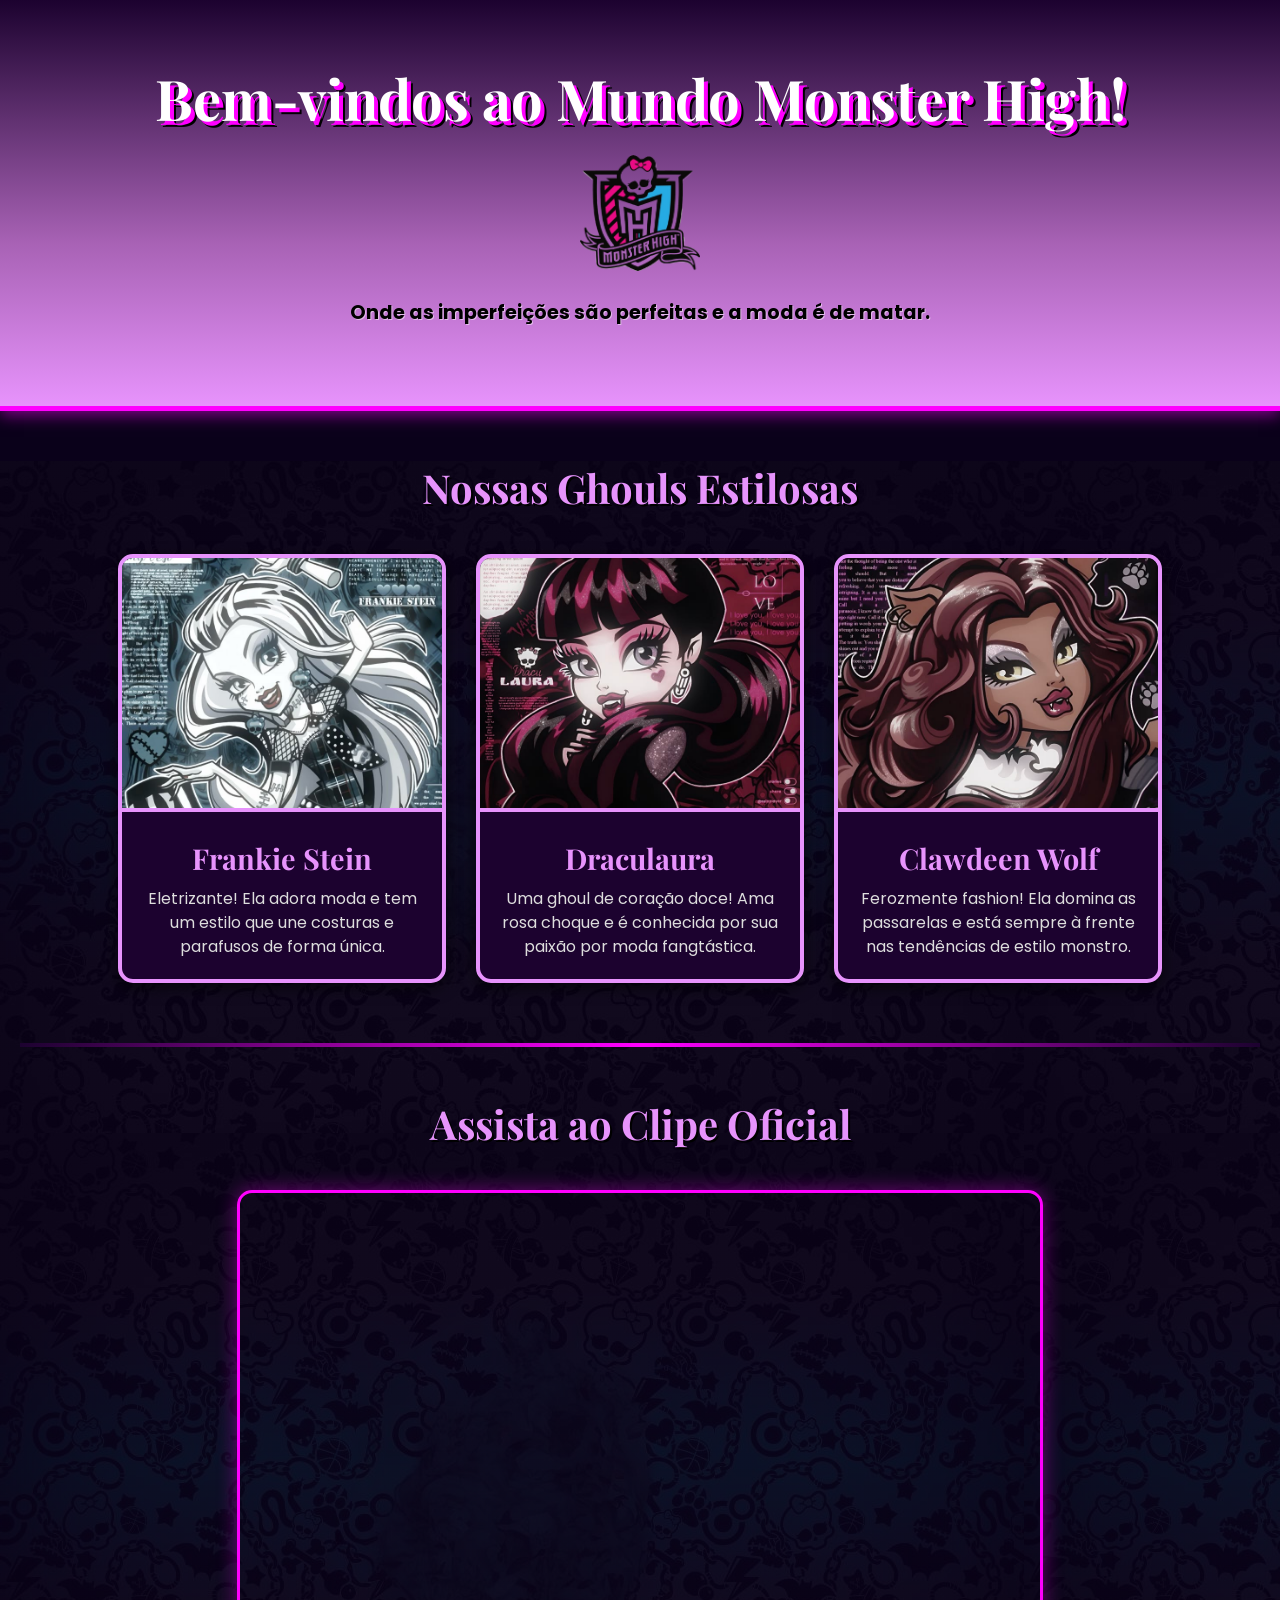
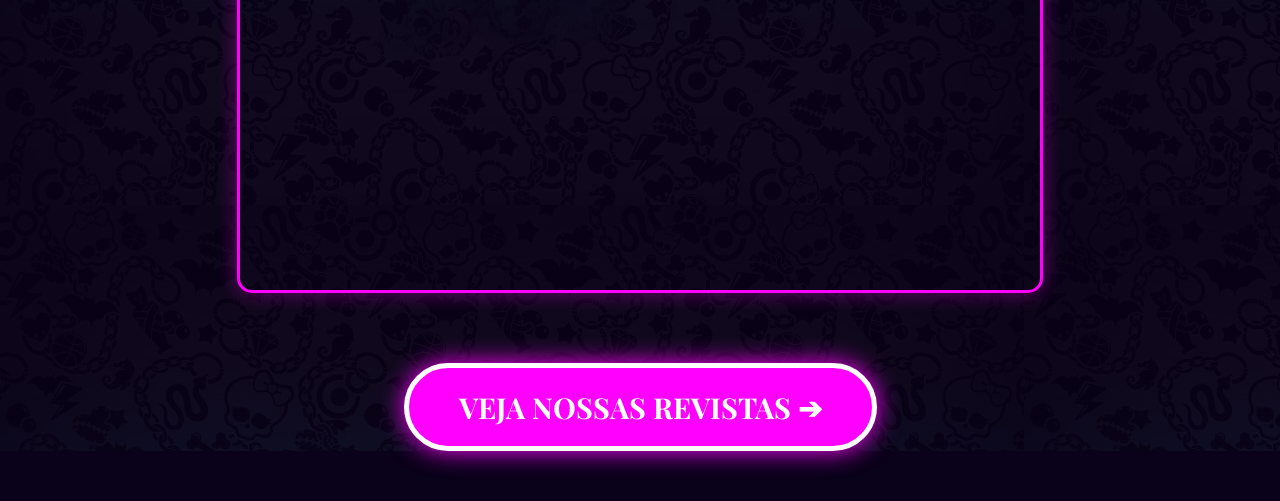
<file: index.html>
<!DOCTYPE html>
<html lang="pt-br">
<head>
    <meta charset="UTF-8">
    <meta name="viewport" content="width=device-width, initial-scale=1.0">
    <title>Bem-vindos ao Mundo Monster High</title>
    <link rel="icon" type="image/png" href="monster/caveira.webp">
    <link href="https://fonts.googleapis.com/css2?family=Playfair+Display:wght@700&family=Poppins:wght@300;400&display=swap" rel="stylesheet">
    <link rel="stylesheet" href="css/style.css">
</head>
<body>

    <header>
        <h1>Bem-vindos ao Mundo Monster High!</h1>
        <img src="monster/image-removebg-preview.png" alt="Logo Monster High" style="width: 120px; margin-top: 20px;">
        <p>Onde as imperfeições são perfeitas e a moda é de matar.</p>
    </header>

    <div class="container">
        <h2 class="section-title">Nossas Ghouls Estilosas</h2>
        
        <div class="characters">
            <div class="char-card">
                <img src="monster/frann.jpg" alt="Frankie Stein">
                <div class="char-info">
                    <h3>Frankie Stein</h3>
                    <p>Eletrizante! Ela adora moda e tem um estilo que une costuras e parafusos de forma única.</p>
                </div>
            </div>
            
            <div class="char-card">
                <img src="monster/dra.jpg" alt="Draculaura">
                <div class="char-info">
                    <h3>Draculaura</h3>
                    <p>Uma ghoul de coração doce! Ama rosa choque e é conhecida por sua paixão por moda fangtástica.</p>
                </div>
            </div>
            
            <div class="char-card">
                <img src="monster/clau1.jpg" alt="Clawdeen Wolf">
                <div class="char-info">
                    <h3>Clawdeen Wolf</h3>
                    <p>Ferozmente fashion! Ela domina as passarelas e está sempre à frente nas tendências de estilo monstro.</p>
                </div>
            </div>
        </div>

        <hr class="divider">
        <div class="video-section">
            <h2 class="section-title">Assista ao Clipe Oficial</h2>
            <div class="video-wrapper">
                <iframe width="560" height="315" src="https://www.youtube.com/embed/nGawAhRjtoA?si=n0dJTivUtG5hPZRn" title="YouTube video player" frameborder="0" allow="accelerometer; autoplay; clipboard-write; encrypted-media; gyroscope; picture-in-picture; web-share" referrerpolicy="strict-origin-when-cross-origin" allowfullscreen></iframe>
            </div>
        </div>

        <a href="revistas.html" class="btn-revistas">VEJA NOSSAS REVISTAS ➔</a>
    </div>

</body>
</html>
</file>
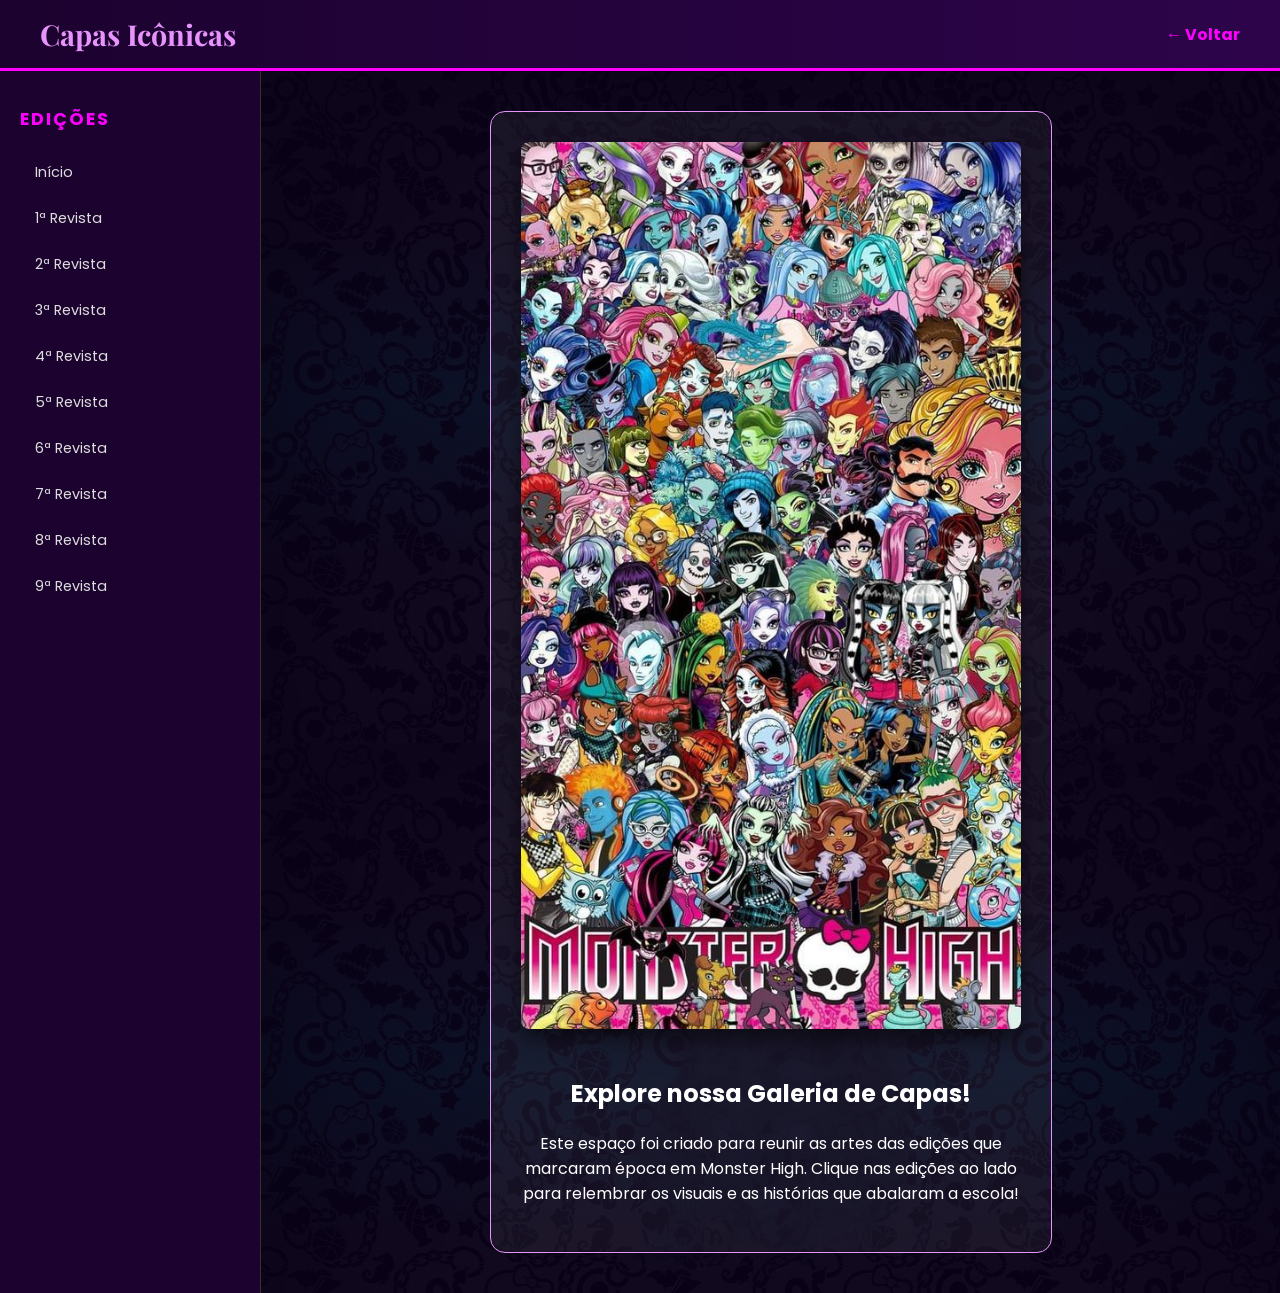
<file: revistas.html>
<!DOCTYPE html>
<html lang="pt-br">
<head>
    <meta charset="UTF-8">
    <meta name="viewport" content="width=device-width, initial-scale=1.0">
    <title>Revistas Monster High - Oficial</title>
    <link rel="icon" type="image/png" href="monster/caveira.webp">
    <link href="https://fonts.googleapis.com/css2?family=Playfair+Display:wght@700&family=Poppins:wght@300;400&display=swap" rel="stylesheet">
    <link rel="stylesheet" href="css/revistas.css">
</head>
<body>

    <header class="main-header">
        <h1>Capas Icônicas</h1>
        <a href="index.html" class="back-link">← Voltar</a>
    </header>

    <div class="layout-container">
        <nav class="sidebar">
            <h2>Edições</h2>
            <ul>
                <li><a href="#capa">Início</a></li>
                <li><a href="#revista1">1ª Revista</a></li>
                <li><a href="#revista2">2ª Revista</a></li>
                <li><a href="#revista3">3ª Revista</a></li>
                <li><a href="#revista4">4ª Revista</a></li>
                <li><a href="#revista5">5ª Revista</a></li>
                <li><a href="#revista6">6ª Revista</a></li>
                <li><a href="#revista7">7ª Revista</a></li>
                <li><a href="#revista8">8ª Revista</a></li>
                <li><a href="#revista9">9ª Revista</a></li>
            </ul>
        </nav>

        <main class="content">
            <section id="capa" class="revista-section">
                <div class="card-content">
                    <img src="revistas/imagens/principal.jpeg" alt="Banner Principal Monster High" class="img-destaque">
                    <h2>Explore nossa Galeria de Capas!</h2>
                    <p>Este espaço foi criado para reunir as artes das edições que marcaram época em Monster High. Clique nas edições ao lado para relembrar os visuais e as histórias que abalaram a escola!</p>
                </div>
            </section>

            <section id="revista1" class="revista-section">
                <div class="card-content">
                    <img src="revistas/imagens/capa1.png" alt="Capa da Edição 1" class="img-revista">
                    <p>Uma aventura eletrizante com Frankie Stein e suas amigas!</p>
                </div>
            </section>

            <section id="revista2" class="revista-section">
                <div class="card-content">
                    <img src="revistas/imagens/capa2.webp" alt="Capa da Edição 2" class="img-revista">
                    <p>Draculaura compartilha seus segredos de moda de matar.</p>
                </div>
            </section>

            <section id="revista3" class="revista-section">
                <div class="card-content">
                    <img src="revistas/imagens/capa3.png" alt="Capa da Edição 3" class="img-revista">
                    <p>Clawdeen Wolf compartilha suas experiências em eventos de moda.</p>
                </div>
            </section>

            <section id="revista4" class="revista-section">
                <div class="card-content">
                    <img src="revistas/imagens/capa4.jpg" alt="Capa da Edição 4" class="img-revista">
                    <p>Uma edição especial com as ghouls mais estilosas da escola!</p>
                </div>
            </section>

            <section id="revista5" class="revista-section">
                <div class="card-content">
                    <img src="revistas/imagens/capa5.webp" alt="Capa da Edição 5" class="img-revista">
                    <p>Descubra os bastidores das festas mais incríveis de Monster High!</p>
                </div>
            </section>

            <section id="revista6" class="revista-section">
                <div class="card-content">
                    <img src="revistas/imagens/capa6.jpeg" alt="Capa da Edição 6" class="img-revista">
                    <p>As ghouls enfrentam desafios assustadores com muito estilo!</p>
                </div>
            </section>

            <section id="revista7" class="revista-section">
                <div class="card-content">
                    <img src="revistas/imagens/capa7.jpg" alt="Capa da Edição 7" class="img-revista">
                    <p>Uma edição especial dedicada às ghouls mais fashionistas!</p>
                </div>
            </section>

            <section id="revista8" class="revista-section">
                <div class="card-content">
                    <img src="revistas/imagens/capa8.jpeg" alt="Capa da Edição 8" class="img-revista">
                    <p>As ghouls enfrentam um mistério fashion que vai abalar a escola!</p>
                </div>
            </section>

            <section id="revista9" class="revista-section">
                <div class="card-content">
                    <img src="revistas/imagens/capa9.jpg" alt="Capa da Edição 9" class="img-revista">
                    <p>O encerramento da temporada com estilo feroz!</p>
                </div>
            </section>
        </main>
    </div>

</body>
</html>
</file>
<file: css/style.css>
/* style.css */

body {
    margin: 0;
    padding: 0;
    background-color: #0a011a;
    color: #f1f1f1;
    font-family: 'Poppins', sans-serif;
    text-align: center;
}

header {
    background: linear-gradient(180deg, #1c022f 0%, #a862b5 60%, #e793fc 100%);
    padding: 60px 20px;
    border-bottom: 5px solid #ff00ff;
    box-shadow: 0 4px 15px rgba(255, 0, 255, 0.5);
}

h1 {
    font-family: 'Playfair Display', serif;
    font-size: 3.5rem;
    margin: 0;
    color: #fff;
    text-shadow: 4px 4px 0px #ff00ff, 6px 6px 0px #000;
}

header p {
    color: #000;
    font-size: 1.2rem;
    font-weight: bold;
    text-shadow: 1px 1px 0px rgba(255, 255, 255, 0.5);
}

.container {
    max-width: 1500px;
    margin: 50px auto;
    padding: 0 20px;
    background: linear-gradient(rgba(10, 1, 26, 0.8), rgba(10, 1, 26, 0.8)), url(../monster/wallpapermonsterhighclub31.jpg)
}

h2.section-title {
    font-family: 'Playfair Display', serif;
    color: #e793fc;
    font-size: 2.5rem;
    text-shadow: 2px 2px #000;
    margin-bottom: 40px;
}

.characters {
    display: flex;
    justify-content: center;
    flex-wrap: wrap;
    gap: 30px;
    margin-bottom: 60px;
}

.char-card {
    background: #1c022f;
    border: 4px solid #e793fc;
    border-radius: 15px;
    padding: 0;
    width: 320px;
    overflow: hidden;
    transition: all 0.3s ease;
    box-shadow: 0 5px 15px rgba(0, 0, 0, 0.6);
}

.char-card:hover {
    transform: translateY(-10px) scale(1.02);
    background: #2d044a;
    box-shadow: 0 10px 30px rgba(231, 147, 252, 0.4);
}

.char-card img {
    width: 100%;
    height: 250px;
    object-fit: cover;
    border-bottom: 4px solid #e793fc;
}

.char-info {
    padding: 20px;
}

.char-info h3 {
    color: #e793fc;
    font-size: 1.8rem;
    margin: 0 0 10px 0;
    font-family: 'Playfair Display', serif;
}

.char-info p {
    font-size: 1rem;
    line-height: 1.5;
    color: #ddd;
    margin: 0;
}

.btn-revistas {
    display: inline-block;
    background-color: #ff00ff;
    color: white;
    text-decoration: none;
    padding: 20px 50px;
    font-size: 1.8rem;
    font-weight: bold;
    border: 5px solid #fff;
    border-radius: 50px;
    box-shadow: 0 0 25px #ff00ff;
    transition: all 0.3s ease;
    margin-top: 30px;
    font-family: 'Playfair Display', serif;
}

.btn-revistas:hover {
    background-color: #e793fc;
    box-shadow: 0 0 40px #e793fc;
    transform: scale(1.1) translateY(-3px);
    color: #1c022f;
}

.divider {
    border: 0;
    height: 4px;
    background: linear-gradient(90deg, #1c022f, #ff00ff, #1c022f);
    margin: 50px 0;
}

.video-section {
    margin: 40px 0;
    text-align: center;
}

.video-wrapper {
    position: relative;
    padding-bottom: 56.25%; /* Mantém a proporção 16:9 */
    height: 0;
    overflow: hidden;
    max-width: 800px;
    margin: 0 auto;
    border: 3px solid #ff00ff;
    border-radius: 15px;
    box-shadow: 0 0 20px rgba(255, 0, 255, 0.4);
}

.video-wrapper iframe {
    position: absolute;
    top: 0;
    left: 0;
    width: 100%;
    height: 100%;
}
</file>
<file: css/revistas.css>
/* Configurações de Base */
body {
    margin: 0;
    font-family: 'Poppins', sans-serif;
    background-color: #0a011a;
    color: white;
    overflow-x: hidden;
}

/* Header */
.main-header {
    background: linear-gradient(90deg, #1c022f, #2d044a);
    padding: 15px 40px;
    display: flex;
    justify-content: space-between;
    align-items: center;
    border-bottom: 3px solid #ff00ff;
    box-shadow: 0 4px 10px rgba(0,0,0,0.5);
}

.main-header h1 {
    margin: 0;
    font-family: 'Playfair Display', serif;
    color: #e793fc;
    font-size: 1.8rem;
}

.back-link {
    color: #ff00ff;
    text-decoration: none;
    font-weight: bold;
    transition: 0.3s;
}

.back-link:hover {
    color: #e793fc;
    text-shadow: 0 0 10px #ff00ff;
}

/* Layout Flexbox */
.layout-container {
    display: flex;
    min-height: calc(100vh - 70px);
}

/* Sidebar */
.sidebar {
    width: 220px;
    background-color: #1c022f;
    padding: 20px;
    border-right: 1px solid #333;
}

.sidebar h2 {
    color: #ff00ff;
    font-size: 1.1rem;
    text-transform: uppercase;
    letter-spacing: 2px;
    margin-bottom: 20px;
}

.sidebar ul {
    list-style: none;
    padding: 0;
}

.sidebar ul li a {
    display: block;
    padding: 10px 15px;
    color: #ddd;
    text-decoration: none;
    margin-bottom: 5px;
    border-radius: 4px;
    transition: all 0.2s ease;
    font-size: 0.9rem;
}

.sidebar ul li a:hover {
    background-color: #ff00ff;
    color: white;
    transform: translateX(5px);
}

/* Área de Conteúdo */
.content {
    flex: 1;
    padding: 40px;
    display: flex;
    justify-content: center;
    background: linear-gradient(rgba(10, 1, 26, 0.8), rgba(10, 1, 26, 0.8)), url(../monster/wallpapermonsterhighclub31.jpg)
}

.revista-section {
    display: none; /* Escondido por padrão */
    animation: fadeIn 0.5s ease;
}

/* Mágica do :target - Mostra a seção que combina com o ID na URL */
.revista-section:target {
    display: block;
}

/* Exibe a capa por padrão se não houver ID na URL */
.revista-section#capa {
    display: block;
}

/* Se qualquer outra seção estiver como :target, escondemos a capa inicial */
main:has(section:target:not(#capa)) #capa {
    display: none;
}

.card-content {
    text-align: center;
    background: rgba(255, 255, 255, 0.05);
    padding: 30px;
    border-radius: 15px;
    border: 1px solid #e793fc;
    max-width: 500px;
}

.img-destaque {
    max-width:100%;
    height: auto; /* Mantemos auto apenas para o banner principal, que é diferente das capas */
    border-radius: 8px;
    margin-bottom: 20px;
    box-shadow: 0 10px 20px rgba(0,0,0,0.5);
}

.img-revista {
    width: 320px;           /* Largura fixa para todas */
    height: 450px;          /* Altura fixa (padrão de revista) */
    object-fit: cover;      /* Corta as sobras sem distorcer o desenho */
    object-position: top;   /* Mantém o topo (título da revista) visível */
    border-radius: 8px;
    margin-bottom: 20px;
    box-shadow: 0 10px 20px rgba(0,0,0,0.5);
    border: 2px solid #e793fc; /* Um contorno para dar acabamento */
}

.btn-ler {
    display: inline-block;
    padding: 12px 30px;
    background: #ff00ff;
    color: white;
    text-decoration: none;
    border-radius: 25px;
    font-weight: bold;
    margin-top: 15px;
    box-shadow: 0 5px 15px rgba(255, 0, 255, 0.3);
}

@keyframes fadeIn {
    from { opacity: 0; transform: translateY(10px); }
    to { opacity: 1; transform: translateY(0); }
}
</file>
